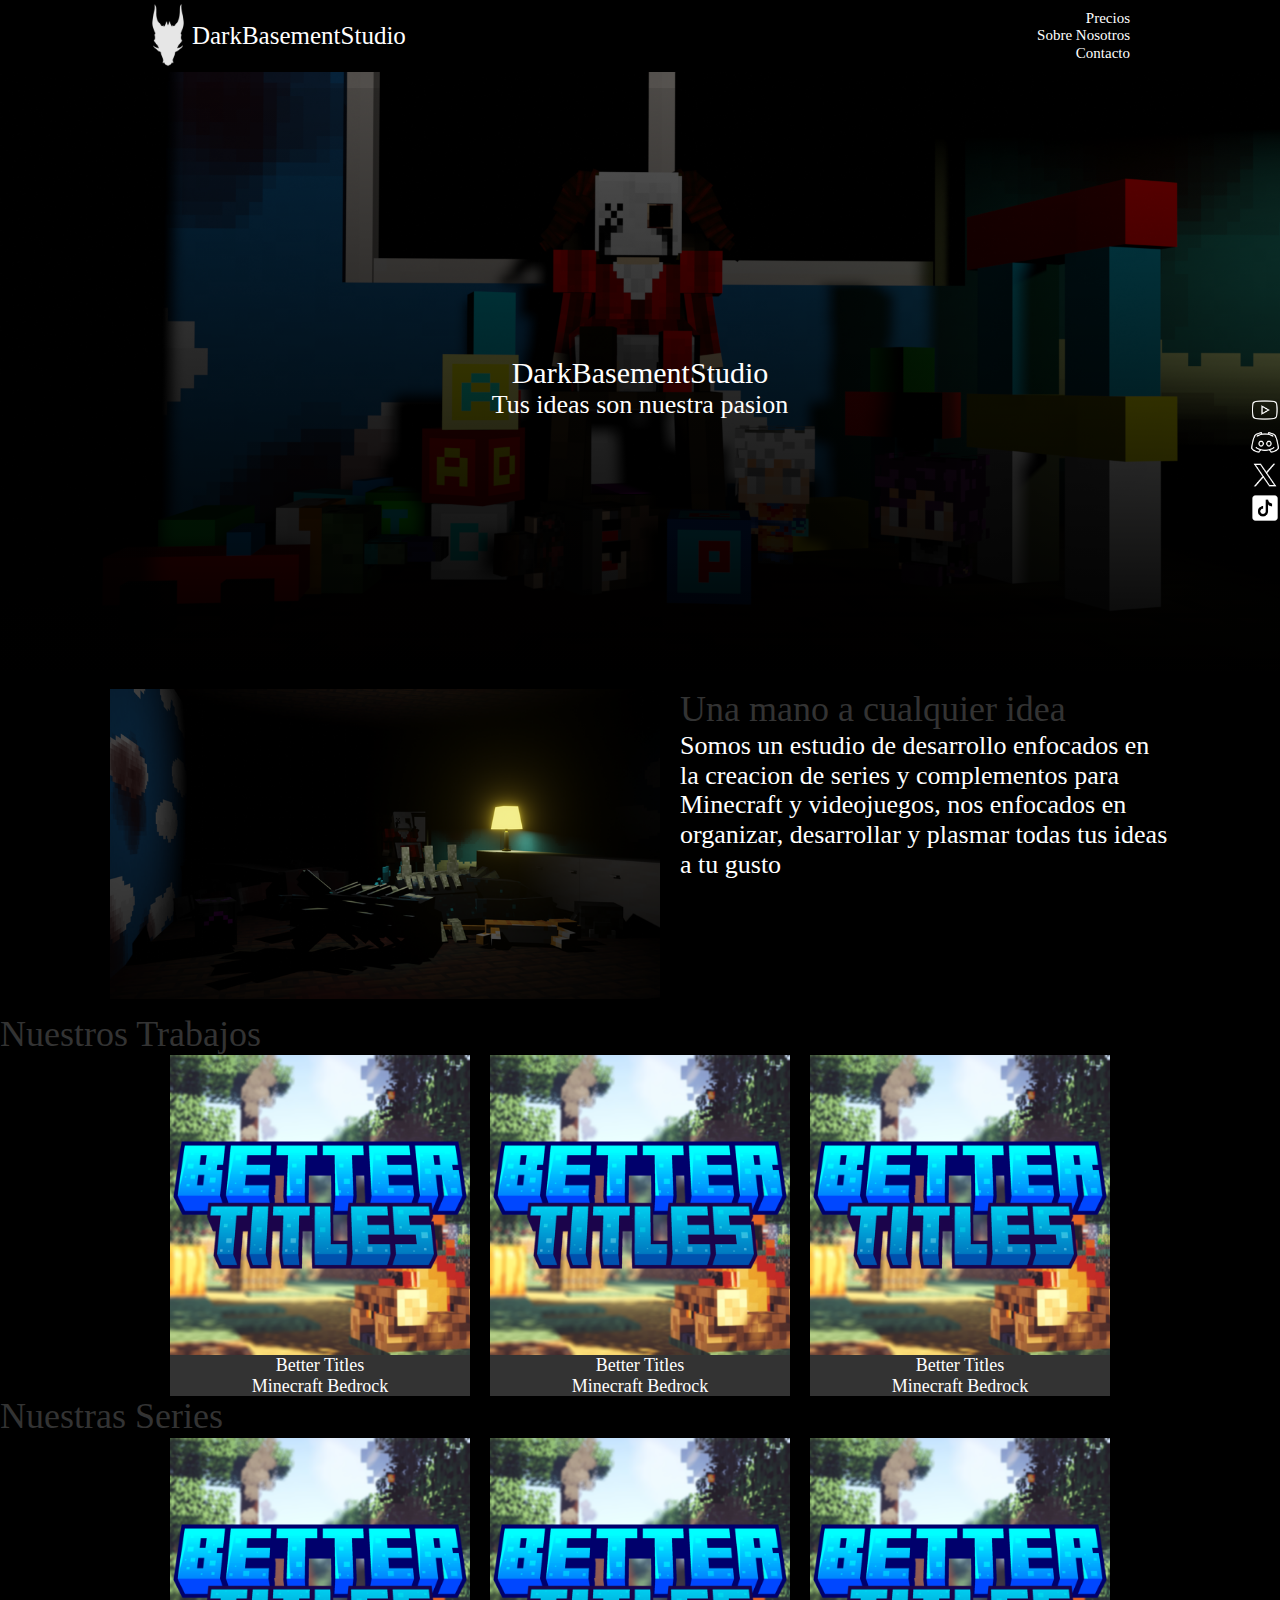
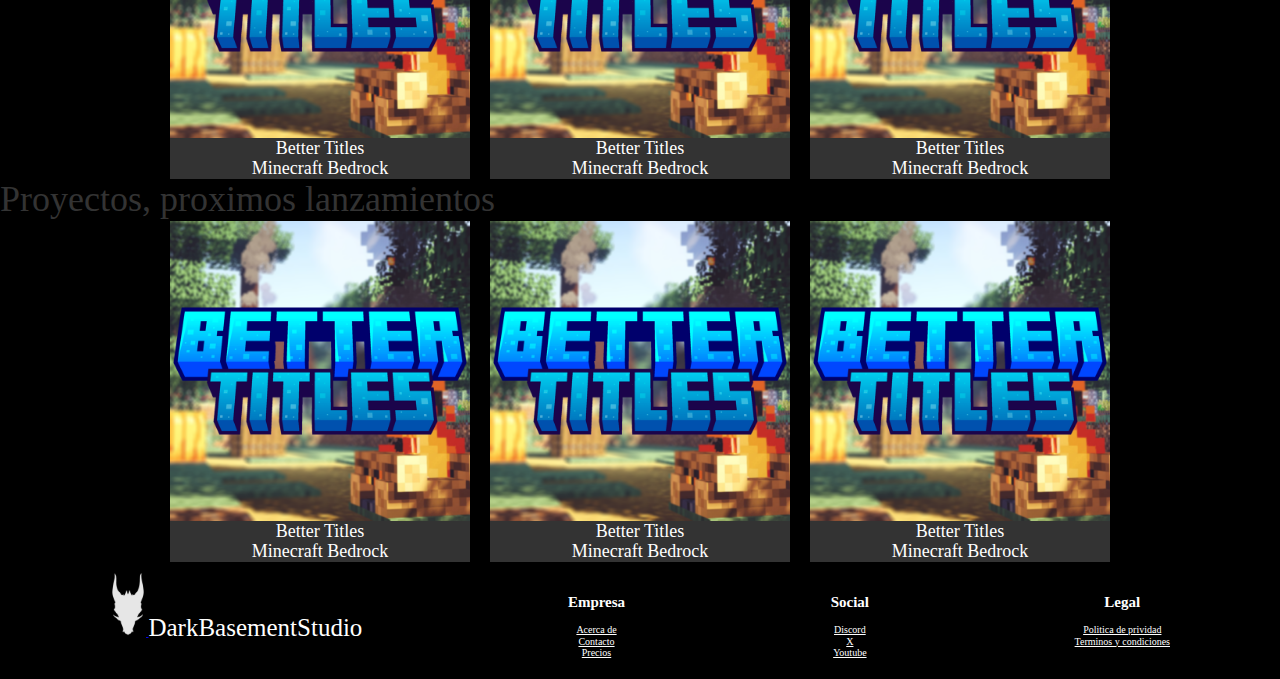
<file: index.html>
<!DOCTYPE html>
<html lang="en">
<head>
    <meta charset="UTF-8">
    <meta name="viewport" content="width=device-width, initial-scale=1.0">
    <title>DarkBasement</title>
    <link rel="stylesheet" href="./css/normalize.css">
    <link rel="stylesheet" href="./css/main.css">
    <link rel="shortcut icon" href="./recursos/icon_2.png" />
</head>
<body>
    <header class="header">
        <div class="container header-container">
            <div class="centro container">
                <a href="index.html">
                    <img class="icon-t" src="./recursos/logo.gif" alt="DarkBIcon">
                </a> 
                <span class="titulo">DarkBasementStudio</span>
                <div class="info">
                    <ul>
                        <li>
                            <a class="inf" href="">Precios</a>
                        </li>
                        <li>
                            <a class="inf" href="">Sobre Nosotros</a>
                        </li>
                        <li>
                            <a class="inf" href="">Contacto</a>
                        </li>
                    </ul>
                </div>
            </div>
        </div>
    </header>
    <main class="main">
        <div class="banner">
            <div class="fondo">
                <img src="./recursos/fondo_2.png" alt="Fondo_Titulo">
        </div>
        <div class="txt-center">
            <span class="txt-1">DarkBasementStudio</span>
            <span class="txt-2">Tus ideas son nuestra pasion</span>
        </div>
        <ul class="redes">
            <li>
                <a class="rd" href="https://www.youtube.com/@ElMamthimDbs" target="_blank">
                    <img class="rd-1" src="./recursos/redes/yt.png" alt="yt"></img>
                </a>
            </li>
            <li>
                <a class="rd" href="https://discord.com/invite/z4yJrDBbA6" target="_blank">
                    <img class="rd-1" src="./recursos/redes/dc.png" alt="discord"></img>
                </a>
            </li>
            <li>
                <a class="rd" href="https://x.com/DarkBasementStu" target="_blank">
                    <img class="rd-1" src="./recursos/redes/x.png" alt="x"></img>
                </a>
            </li>
            <li>
                <a class="rd" href="https://www.tiktok.com/@elmamthim   " target="_blank">
                    <img class="rd-1" src="./recursos/redes/tk.png" alt="tiktok"></img>
                </a>
            </li>
        </ul>
        </div>
        <div class="cuerpo container">
            <img src="./recursos/fondo3.png" alt="">
            <div class="txt-c">
                <div>
                    <span class="txt-3">Una mano a cualquier idea</span>
                </div>
                <span class="txt-4">Somos un estudio de desarrollo enfocados en la creacion de series y complementos para Minecraft y videojuegos, nos enfocados en organizar, desarrollar y plasmar todas tus ideas a tu gusto</span>
            </div>
        </div>
        <div class="proyectos">
            <span class="txt-3">Nuestros Trabajos</span>
            <div class="complementos container">
                <div class="addons">
                    <div class="cuadro">
                        <div class="c-img">
                            <a href="">
                                <img class="complementos" src="./recursos/promocionales/logo_better_titles.png" alt="">
                            </a>
                        </div>
                        <div class="c-inf">
                            <div class="c-title">Better Titles</div>
                            <div class="c-f">Minecraft Bedrock</div>
                        </div>
                    </div>
                    <div class="cuadro">
                        <div class="c-img">
                            <a href="">
                                <img class="complementos" src="./recursos/promocionales/logo_better_titles.png" alt="">
                            </a>
                        </div>
                        <div class="c-inf">
                            <div class="c-title">Better Titles</div>
                            <div class="c-f">Minecraft Bedrock</div>
                        </div>
                    </div>
                    <div class="cuadro">
                        <div class="c-img">
                            <a href="">
                                <img class="complementos" src="./recursos/promocionales/logo_better_titles.png" alt="">
                            </a>
                        </div>
                        <div class="c-inf">
                            <div class="c-title">Better Titles</div>
                            <div class="c-f">Minecraft Bedrock</div>
                        </div>
                    </div>
                </div>
            </div>
            <div class="series">
                <span class="txt-3">Nuestras Series</span>
                <div class="complementos container">
                    <div class="addons">
                        <div class="cuadro">
                            <div class="c-img">
                                <a href="">
                                    <img class="complementos" src="./recursos/promocionales/logo_better_titles.png" alt="">
                                </a>
                            </div>
                            <div class="c-inf">
                                <div class="c-title">Better Titles</div>
                                <div class="c-f">Minecraft Bedrock</div>
                            </div>
                        </div>
                        <div class="cuadro">
                            <div class="c-img">
                                <a href="">
                                    <img class="complementos" src="./recursos/promocionales/logo_better_titles.png" alt="">
                                </a>
                            </div>
                            <div class="c-inf">
                                <div class="c-title">Better Titles</div>
                                <div class="c-f">Minecraft Bedrock</div>
                            </div>
                        </div>
                        <div class="cuadro">
                            <div class="c-img">
                                <a href="">
                                    <img class="complementos" src="./recursos/promocionales/logo_better_titles.png" alt="">
                                </a>
                            </div>
                            <div class="c-inf">
                                <div class="c-title">Better Titles</div>
                                <div class="c-f">Minecraft Bedrock</div>
                            </div>
                        </div>
                    </div>
                </div>
            <div class="juegos">
                <span class="txt-3">Proyectos, proximos lanzamientos</span>
                <div class="complementos container">
                    <div class="addons">
                        <div class="cuadro">
                            <div class="c-img">
                                <a href="">
                                    <img class="complementos" src="./recursos/promocionales/logo_better_titles.png" alt="">
                                </a>
                            </div>
                            <div class="c-inf">
                                <div class="c-title">Better Titles</div>
                                <div class="c-f">Minecraft Bedrock</div>
                            </div>
                        </div>
                        <div class="cuadro">
                            <div class="c-img">
                                <a href="">
                                    <img class="complementos" src="./recursos/promocionales/logo_better_titles.png" alt="">
                                </a>
                            </div>
                            <div class="c-inf">
                                <div class="c-title">Better Titles</div>
                                <div class="c-f">Minecraft Bedrock</div>
                            </div>
                        </div>
                        <div class="cuadro">
                            <div class="c-img">
                                <a href="">
                                    <img class="complementos" src="./recursos/promocionales/logo_better_titles.png" alt="">
                                </a>
                            </div>
                            <div class="c-inf">
                                <div class="c-title">Better Titles</div>
                                <div class="c-f">Minecraft Bedrock</div>
                            </div>
                        </div>
                    </div>
            </div>
        </div>
    </main>
    <footer class="footer">
        <div class="footer-g">
            <div class="pie-pag container">
                <div class="caja-2">
                    <a href="index.html">
                        <img class="icon-t" src="./recursos/logo.gif" alt="DarkBIcon">
                    </a> 
                    <span class="titulo">DarkBasementStudio</span>
                </div>
                <ul class="pie-c">
                    <h2>Empresa</h2>
                    <li>
                        <a href="">Acerca de</a>
                    </li>
                    <li>
                        <a href="">Contacto</a>
                    </li>
                    <li>
                        <a href="">Precios</a>
                    </li>
                </ul>
                <ul class="pie-c">
                    <h2>Social</h2>
                    <li>
                        <a href="">Discord</a>
                    </li>
                    <li>
                        <a href="">X</a>
                    </li>
                    <li>
                        <a href="">Youtube</a>
                    </li>
                </ul>
                <ul class="pie-c">
                    <h2>Legal</h2>
                    <li>
                        <a href="">Politica de prividad</a>
                    </li>
                    <li>
                        <a href="">Terminos y condiciones</a>
                    </li>
                </ul>
            </div>
    </div>
    </footer>
    <script src="js/main.js" ></script>
</body>
</html>
</file>
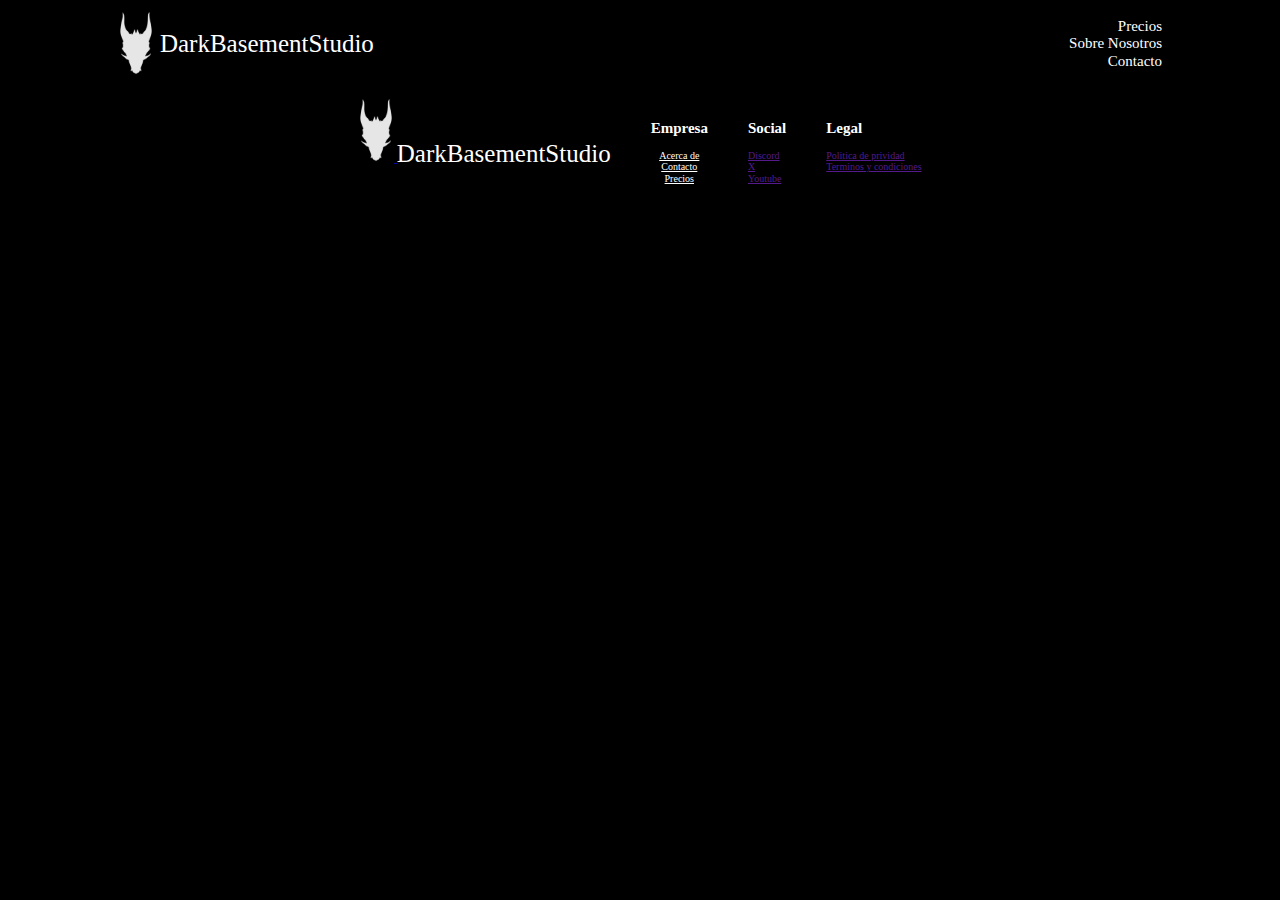
<file: apartado.html>
<!DOCTYPE html>
<html lang="en">
<head>
    <meta charset="UTF-8">
    <meta name="viewport" content="width=device-width, initial-scale=1.0">
    <title>DarkBasement</title>
    <link rel="stylesheet" href="./css/normalize.css">
    <link rel="stylesheet" href="./css/main.css">
    <link rel="shortcut icon" href="./recursos/icon_2.png" />
</head>
<body>
    <header class="header">
        <div class="container header-container">
            <div class="centro">
                <a href="index.html">
                    <img class="icon-t" src="./recursos/logo.gif" alt="DarkBIcon">
                </a> 
                <span class="titulo">DarkBasementStudio</span>
                <div class="info">
                    <ul>
                        <li>
                            <a class="inf" href="">Precios</a>
                        </li>
                        <li>
                            <a class="inf" href="">Sobre Nosotros</a>
                        </li>
                        <li>
                            <a class="inf" href="">Contacto</a>
                        </li>
                    </ul>
                </div>
            </div>
        </div>
    </header>
    <main>
        
    </main>
    <footer class="footer">
        <div class="container">
            <div class="pie-pag">
                <div class="caja-2">
                    <a href="index.html">
                        <img class="icon-t" src="./recursos/logo.gif" alt="DarkBIcon">
                    </a> 
                    <span class="titulo">DarkBasementStudio</span>
                </div>
                <ul class="pie-c">
                    <h2>Empresa</h2>
                    <li>
                        <a href="">Acerca de</a>
                    </li>
                    <li>
                        <a href="">Contacto</a>
                    </li>
                    <li>
                        <a href="">Precios</a>
                    </li>
                </ul>
                <ul>
                    <h2>Social</h2>
                    <li>
                        <a href="">Discord</a>
                    </li>
                    <li>
                        <a href="">X</a>
                    </li>
                    <li>
                        <a href="">Youtube</a>
                    </li>
                </ul>
                <ul>
                    <h2>Legal</h2>
                    <li>
                        <a href="">Politica de prividad</a>
                    </li>
                    <li>
                        <a href="">Terminos y condiciones</a>
                    </li>
                </ul>
            </div>
    </div>
    </footer>
</body>
</html>
</file>
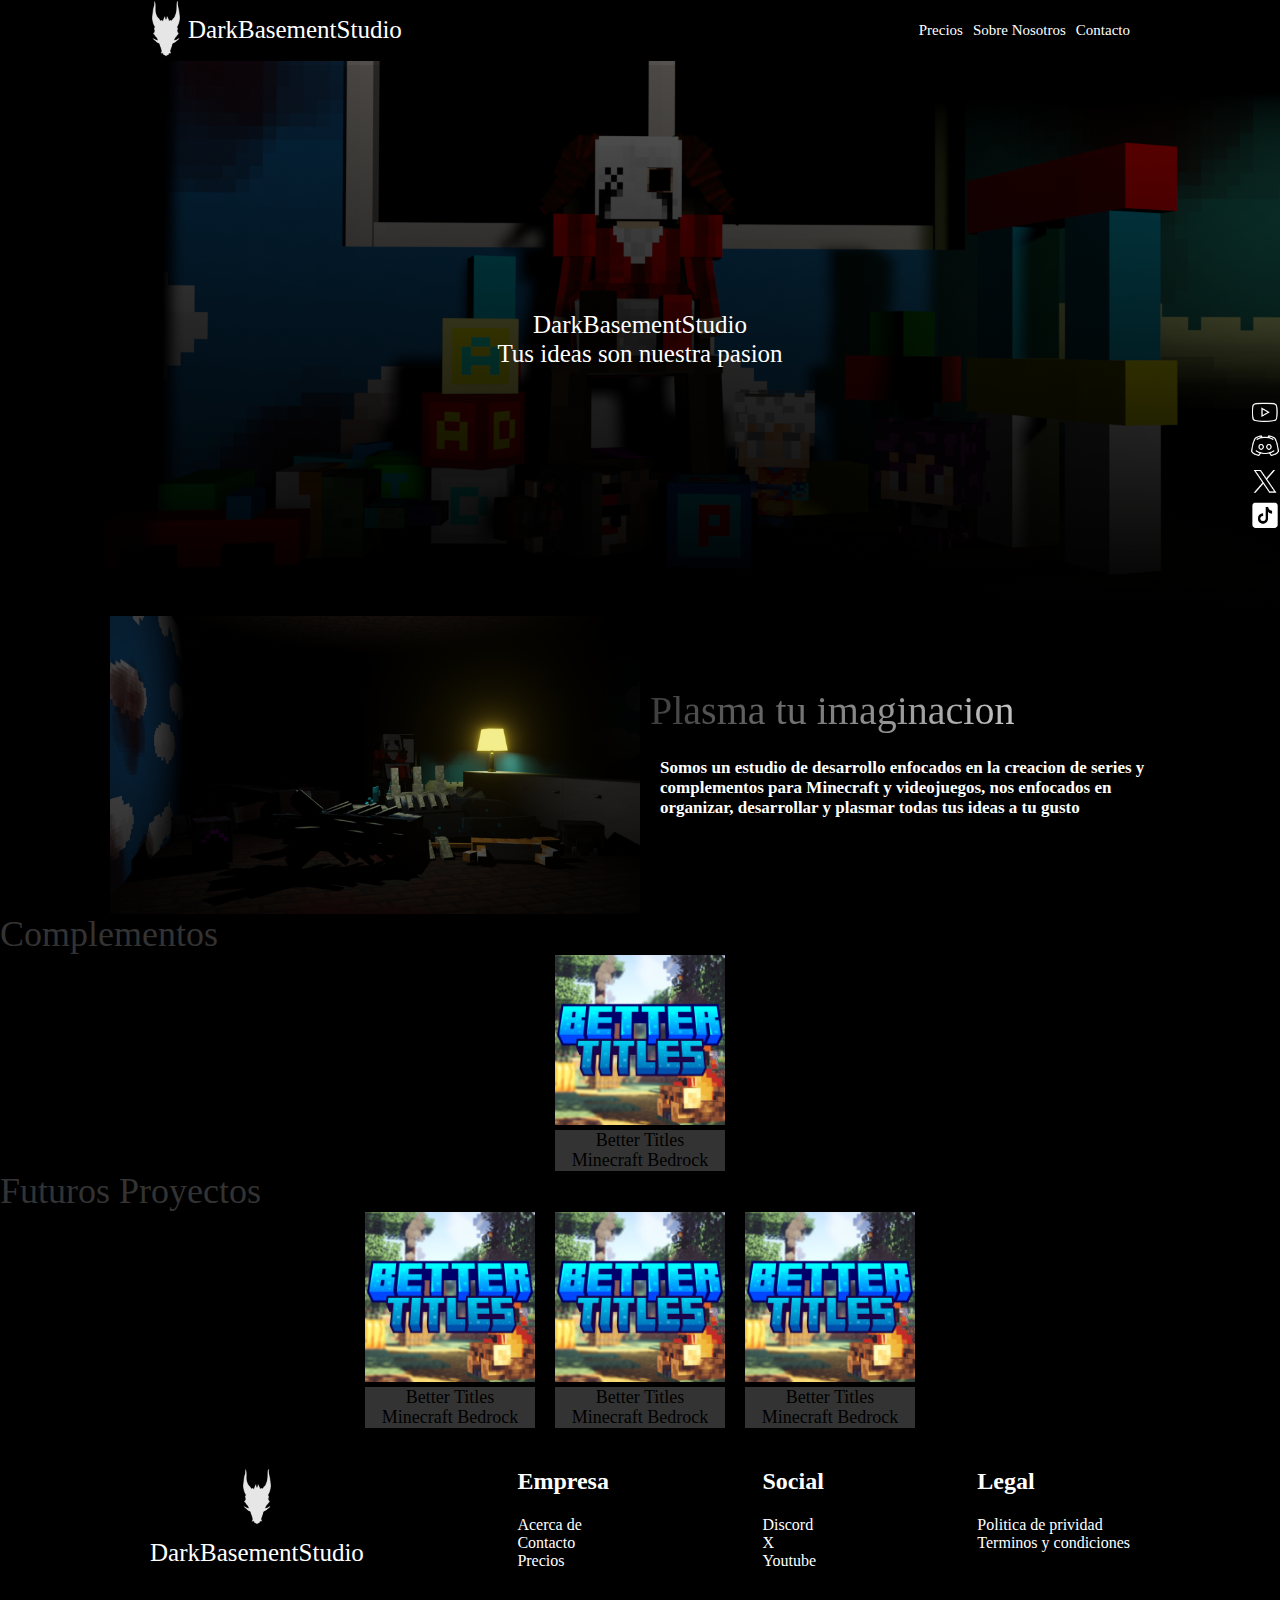
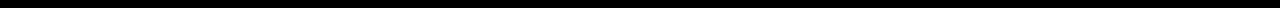
<file: index_.html>
<!DOCTYPE html>
<html lang="es">
<head>
    <meta charset="UTF-8">
    <meta name="viewport" content="width=device-width, initial-scale=1.0">
    <link rel="stylesheet" href="./css/main_.css">
    <link rel="stylesheet" href="./css/normalize.css">
    <link rel="shortcut icon" href="./recursos/icon_2.png" />
    <title>DarkBasementStudio</title>
</head> 
<body>
    <div class="template">
        <header class="header">
            <div class="container header-container">
                <div class="header-nucleo container">
                    <a href="index.html">
                        <img class="icon" src="./recursos/logo.gif" alt="DarkBIcon">
                    </a> 
                    <span class="header-title">DarkBasementStudio</span>
                    <div class="header-info">
                        <ul>
                            <li>
                                <a class="inf" href="">Precios</a>
                            </li>
                            <li>
                                <a class="inf" href="">Sobre Nosotros</a>
                            </li>
                            <li>
                                <a class="inf" href="">Contacto</a>
                            </li>
                        </ul>
                    </div>
                </div>
            </div>
        </header>
        <main class="main">
            <ul class="redes">
                <li>
                    <a class="icon-rd" href="https://www.youtube.com/@ElMamthimDbs" target="_blank">
                        <img class="rd-1" src="./recursos/redes/yt.png" alt="yt"></img>
                    </a>
                </li>
                <li>
                    <a class="icon-rd" href="https://discord.com/invite/z4yJrDBbA6" target="_blank">
                        <img class="rd-1" src="./recursos/redes/dc.png" alt="discord"></img>
                    </a>
                </li>
                <li>
                    <a class="icon.rd" href="https://x.com/DarkBasementStu" target="_blank">
                        <img class="rd-1" src="./recursos/redes/x.png" alt="x"></img>
                    </a>
                </li>
                <li>
                    <a class="icon-rd" href="https://www.tiktok.com/@elmamthim   " target="_blank">
                        <img class="rd-1" src="./recursos/redes/tk.png" alt="tiktok"></img>
                    </a>
                </li>
            </ul>
            <div class="banner">
                <div class="fondo">
                    <img src="./recursos/fondo_2.png" alt="Fondo_Titulo">
            </div>
            <div class="background-font">
                <span class="">DarkBasementStudio</span>
                <span class="txt-2">Tus ideas son nuestra pasion</span>
            </div>
            <div class="container cuerpo-container">
                <img class="background-font-2" src="./recursos/fondo3.png" alt="">
                <div class="div-center">
                    <div>
                        <span class="txt-c">Plasma tu imaginacion</span>
                    </div>
                    <h2 class="txt-c">Somos un estudio de desarrollo enfocados en la creacion de series y complementos para Minecraft y videojuegos, nos enfocados en organizar, desarrollar y plasmar todas tus ideas a tu gusto</h2>
                </div>
            </div>
            <section class="section complementos-games">
                <span class="span-complementos">Complementos</span>
                <div class="container complementos-container">
                    <div class="addons-card">
                        <div class="addon-img">
                            <a href="">
                                <img class="complementos" src="./recursos/promocionales/logo_better_titles.png" alt="">
                            </a>
                        </div>
                        <div class="addon-info">
                            <div class="addon-img">Better Titles</div>
                            <div class="addon-origin">Minecraft Bedrock</div>
                        </div>
                    </div>
                </div>
            </section>
            <section class="section futuros_proyectos">
                <span class="span-complementos">Futuros Proyectos</span>
                <div class="container complementos-container">
                    <div class="addons-card">
                        <div class="addon-img">
                            <a href="">
                                <img class="complementos" src="./recursos/promocionales/logo_better_titles.png" alt="">
                            </a>
                        </div>
                        <div class="addon-info">
                            <div class="addon-img">Better Titles</div>
                            <div class="addon-origin">Minecraft Bedrock</div>
                        </div>
                    </div>
                    <div class="addons-card">
                        <div class="addon-img">
                            <a href="">
                                <img class="complementos" src="./recursos/promocionales/logo_better_titles.png" alt="">
                            </a>
                        </div>
                        <div class="addon-info">
                            <div class="addon-img">Better Titles</div>
                            <div class="addon-origin">Minecraft Bedrock</div>
                        </div>
                    </div>
                    <div class="addons-card">
                        <div class="addon-img">
                            <a href="">
                                <img class="complementos" src="./recursos/promocionales/logo_better_titles.png" alt="">
                            </a>
                        </div>
                        <div class="addon-info">
                            <div class="addon-img">Better Titles</div>
                            <div class="addon-origin">Minecraft Bedrock</div>
                        </div>
                    </div>
                </div>
            </section>
        </main>
        <footer class="footer">
            <div class="container footer-container">
                <div class="pie-pag container">
                    <div class="caja-2">
                        <a href="index.html">
                            <img class="icon" src="./recursos/logo.gif" alt="DarkBIcon">
                        </a> 
                        <span class="titulo">DarkBasementStudio</span>
                    </div>
                    <div class="general-p pie-e">
                        <h2>Empresa</h2>
                        <ul class="pie-c">
                            <li>
                                <a href="">Acerca de</a>
                            </li>
                            <li>
                                <a href="">Contacto</a>
                            </li>
                            <li>
                                <a href="">Precios</a>
                            </li>
                        </ul>
                    </div>
                    <div class="general-p pie-s">
                        <h2>Social</h2>
                        <ul class="pie-c">
                            <li>
                                <a href="">Discord</a>
                            </li>
                            <li>
                                <a href="">X</a>
                            </li>
                            <li>
                                <a href="">Youtube</a>
                            </li>
                        </ul>
                    </div>
                    <div class="general-p pie-l">
                        <h2>Legal</h2>
                        <ul class="pie-c">
                            <li>
                                <a href="">Politica de prividad</a>
                            </li>
                            <li>
                                <a href="">Terminos y condiciones</a>
                            </li>
                        </ul>
                    </div>
                </div>
        </div>
        </footer> 
    </div>
</body>
</html>
</file>
<file: css/main.css>
:root {
    --primary-color: #000000;
    --secondary-color: #ffffff;
    --tertiary-color: #333333;
    --quaterary-color: #8c8c8c;
    --quinteary-color: #890000;
    --primary-font: 'Courier New', Courier, monospace;
    --secondary-font: 'Franklin Gothic Medium', 'Arial Narrow', Arial, sans-serif;
}

h2 {
    color: var(--secondary-color);
}

html {
    font-size: 62.5%;  
}
body {
    background-color: var(--primary-color);
}
header {
    background-color: var(--primary-color);
}
span {
    color: var(--secondary-color);
}
.centro {
    display: flex;
    justify-content: left;
    align-items: center;
    flex-direction: row;
    gap: 0.6rem;
    width: 100%;
    margin: .8rem;
}
.header-info {
    flex: 1;
    text-align: right;
    display: flex;
    justify-content: end;
}
.info {
    flex: 1;
    text-align: right;
    display: flex;
    justify-content: end;
}
a.inf {
    font-size: 1.5rem;
}
.info a {
    text-decoration: none;
    color: var(--secondary-color);
}
.icon {
    width: 32px;
}
span.titulo {
    font-size: 2.5rem;
    color: var(--secondary-color);
}
.header-container {
    display: flex;
    justify-content: space-between; 
    align-items: center;
}
.fondo img {
    width: 100%;
    object-fit: cover;
    position: relative;
    height: 60rem;
}
span.txt-1 {
    font-size: 3rem;
}
span.txt-2 {
    font-size: 2.6rem;
}
.txt-center {
    display: flex;
    flex-direction: column;
    justify-content: center;
    align-items: center;
    color: var(--secondary-color);
    box-sizing: border-box;
    height: 60rem;
    position: absolute;
    top: 88px;
    width: 100%;
    left: 0;
    background: linear-gradient(rgba(0, 0, 0, 0.1), #000000);
}
.rd-1 {
    width: 30px;
    height: 30px;
    transition: transform 0.3s, margin-right 0.3s;
}
.rd-1:hover {
    transform: scale(1.5);
    margin-right: 12px;
}
.rd-1:active {
    transform: scale(0.8);
}

.social-media {
    width: 30px;
    height: 30px;
    transition: transform 0.3s, margin-right 0.3s;
}

ul.redes {
    list-style: none;
    padding: 0;
    position: fixed;
    right: 0;
    top: 50%;
    transform: translateY(-50%);
    z-index: 2;
}
.cuerpo.container {
    margin: 15px auto;
}
.cuerpo {
    display: flex;
    gap: 2rem;
    margin: 6rem;
}
span.txt-3 {
    font-size: 3.6rem;
    color: var(--tertiary-color);
}
span.txt-4 {
    font-size: 2.6rem;
}
.cuerpo img{
    width: 550px;
    object-fit: cover;
    position: relative;
}

.conteiner-down {
    display: flex;
    justify-content: center;
    align-items: center;
    height: 15vh;
    position: relative;
}
.container {
    max-width: 95%;
    margin: 0 auto;
    padding: 0 .8rem;
    box-sizing: border-box;
    display: flex;
}
.icon-t {
    max-height: 64px;
    max-width: 64px;
}
.proyectos {
    color: var(--secondary-color);
}
ul.pie-c {
    display: flex;
    align-items: center;
    flex-direction: column;
}
ul.pie-c a {
    color: var(--secondary-color);
}
.complementos {
    display: flex;
    justify-content: center;
    align-items: flex-start;
    width: 1155px;
    margin: 0 auto;
}
img.complementos {
    width: 100%;
}
.addons {
    display: flex;
    border-radius: 0 .4rem .4rem 0;
    box-sizing: border-box;
    flex-direction: row;
    flex-wrap: wrap;
    gap: 2rem;
    justify-content: center;
    align-items: start;
}
.cuadro {
    /* border: 1px solid red; */
}
.c-img {
    width: 30rem;
}
.c-inf {
    /* border: 1px solid red; */
    background-color: var(--tertiary-color);
    text-align: center;
    font-size: 1.8rem;
}
.pie-pag {
    display: flex;
    justify-content: space-between;
    margin: 1rem auto;
}
/** 567px --> 767px */
@media ( min-width: 567px ) {
    .container {
        max-width: 540px;
        padding: 0 16px;
    }
}
/** 768px --> 1023px */
@media ( min-width: 768px ) {
    .container {
        max-width: 720px;
        padding: 0 24px; 
    }    
}
/** 1024px --> 1999px */
@media ( min-width: 1024px ) {
    .container {
        max-width: 992px;
        padding: 0 32px;
    }
}
/** 1200px --> 1399px */
@media ( min-width: 1200px ) {
    .container {
        max-width: 1140px;
        padding: 0 40px;
    }
}
/** 1400px --> 1599px */
@media ( min-width: 1400px ) {
    .container {
        max-width: 1320px;
        padding: 0 48px;
    }
}
/** 1600px --> 1919px */
@media ( min-width: 1600px ) {
    .container {
        max-width: 1440px;
        padding: 0 56px;
    }
}
/** 1920px --> 2159px */
@media ( min-width: 1920px ) {
    .container {
        max-width: 1600px;
        padding: 0 64px;
    }
}
/** 2160px --> 2459px */
@media ( min-width: 2160px ) {
    .container {
        max-width: 1760px;
        padding: 0 72px;
    }
}
/** 2160px --> more */
@media ( min-width: 2560px ) {
    .container {
        max-width: 1920px;
        padding: 0 80px;
    }
}
</file>
<file: css/main_.css>
:root {
    --primary-color: #000000;
    --secondary-color: #ffffff;
    --tertiary-color: #333333;
    --quaterary-color: #8c8c8c;
    --quinteary-color: #890000;
    --primary-font: 'Courier New', Courier, monospace;
    --secondary-font: 'Franklin Gothic Medium', 'Arial Narrow', Arial, sans-serif;
}

html {
    font-size: 62.5%;  
}
body {
    background-color: var(--primary-color);
}
.rd-1 {
    width: 30px;
    height: 30px;
    transition: transform 0.3s, margin-right 0.3s;
}
.rd-1:hover {
    transform: scale(1.5);
    margin-right: 12px;
}
.rd-1:active {
    transform: scale(0.8);
}
ul.redes {
    list-style: none;
    padding: 0;
    position: fixed;
    right: 0;
    top: 50%;
    transform: translateY(-50%);
    z-index: 2;
}
header {
    background-color: var(--primary-color);
}
.header-info ul {
    display: none;
    list-style: none;
} 
.header-nucleo.container {
    display: flex;
    justify-content: left;
    align-items: center;
    flex-direction: row;
    gap: 0.6rem;
    width: 100%;
    margin: 0 auto;
}
.header-info {
    flex: auto;
    text-align: right;
    display: flex;
    flex-wrap: nowrap;
    flex-direction: row-reverse;
}
.fondo img {
    width: 100%;
    object-fit: cover;
    position: relative;
    height: 55rem;
}
.background-font {
    display: flex;
    flex-direction: column;
    justify-content: center;
    align-items: center;
    color: var(--secondary-color);
    height: 55rem;
    position: absolute;
    top: 64px;
    width: 100%;
    background: linear-gradient(rgba(0, 0, 0, 0.1), #000000);
}
.container.cuerpo-container {
    display: flex;
    flex-direction: column;
}
.div-center {
    padding: 1rem;
    display: flex ;
    flex-wrap: wrap;
    justify-content: center;
}
span.txt-c {
    font-size: 3rem;
    background: linear-gradient(90deg, rgba(61, 61, 61, 1) 0%, rgba(117, 117, 117, 1) 42%, rgba(196, 196, 196, 1) 100%);
    -webkit-background-clip: text;
    color: transparent;
}
h2 {
    color: var(--secondary-color);
}
h2.txt-c {
    padding: 1rem;
    color: var(--secondary-color);
    font-size: 1.4rem;
}   
img.background-font-2 {
    width: 100%;
    max-width: 90%;
    margin: 0 auto;
}
.inf {
    text-decoration: none;
    color: var(--secondary-color);
    font-size: 1.5rem;
}
span {
    color: var(--secondary-color);
    font-size: 2.5rem;
}
span.span-complementos {
    font-size: 3.6rem;
    color: var(--tertiary-color);
}
section.section.general-s {
    display: flex;
    gap: 1rem;
    flex-direction: column;
}
.container.complementos-container {
    flex-wrap: wrap;
    gap: 2rem;
    justify-content: center;
}
img.complementos {
    width: 170px;
}
.addon-info {
    /* border: 1px solid red; */
    background-color: var(--tertiary-color);
    text-align: center;
    font-size: 1.8rem;
}
body {
    font-size: 1.6rem;
    margin: 0;
}
.icon {
    width: 32px;
}
.template {
    display: grid;
    min-height: 100dvh;
    grid-template-rows: auto 1fr auto;
}
.container {
    max-width: 100%;
    margin: 0 auto;
    padding: 0 .8rem;
    box-sizing: border-box;
    display: flex;
}
.container-fluid {
    border: 2px dotted yellow;
    max-width: 100vw;
    margin: 0 auto;
    padding: 0;
    box-sizing: border-box; 
}
.caja-2 {
    display: flex;
    flex-direction: column;
    justify-content: center;
    align-items: center;
    gap: 1rem;
    margin: 2rem 0;
}
.general-p a {
    text-decoration: none;
    color: white;
}
.general-p ul {
    padding: 0;
}
.pie-pag.container {
    display: flex;
    flex-direction: column;
    margin: 2rem auto;
}
/* MediaQ */

/** 567px --> 767px */
@media ( min-width: 567px ) {
    .container {
        max-width: 540px;
        padding: 0 16px;
    }
    .background-font {
        top: 65px;
    } 
}
/** 768px --> 1023px */
@media ( min-width: 768px ) {
    .container {
        max-width: 720px;
        padding: 0 24px; 
    }
    .container.cuerpo-container {
        flex-direction: row;
    }
    img.background-font-2 {
        width: 50%; 
    }
    .div-center {
        padding: 1rem;
        display: flex;
        flex-wrap: wrap;
        justify-content: center;
        flex-direction: column;
    }
    span.txt-c {
        font-size: 4rem;
    }
    h2.txt-c {
        font-size: 1.7rem;
    }
    .pie-pag.container {
        flex-direction: row;
        width: 100%;
        justify-content: space-between;
    }
}
/** 1024px --> 1999px */
@media ( min-width: 1024px ) {
    .container {
        max-width: 992px;
        padding: 0 32px;
    }
    .header-info ul {
        display: flex;
        padding: 0;
        gap: 1rem;
        justify-content: center;
        align-items: center;
    }
}
/** 1200px --> 1399px */
@media ( min-width: 1200px ) {
    .container {
        max-width: 1140px;
        padding: 0 40px;
    }
}
/** 1400px --> 1599px */
@media ( min-width: 1400px ) {
    .container {
        max-width: 1320px;
        padding: 0 48px;
    }
}
/** 1600px --> 1919px */
@media ( min-width: 1600px ) {
    .container {
        max-width: 1440px;
        padding: 0 56px;
    }
}
/** 1920px --> 2159px */
@media ( min-width: 1920px ) {
    .container {
        max-width: 1600px;
        padding: 0 64px;
    }
}
/** 2160px --> 2459px */
@media ( min-width: 2160px ) {
    .container {
        max-width: 1760px;
        padding: 0 72px;
    }
}
/** 2160px --> more */
@media ( min-width: 2560px ) {
    .container {
        max-width: 1920px;
        padding: 0 80px;
    }
}
</file>
